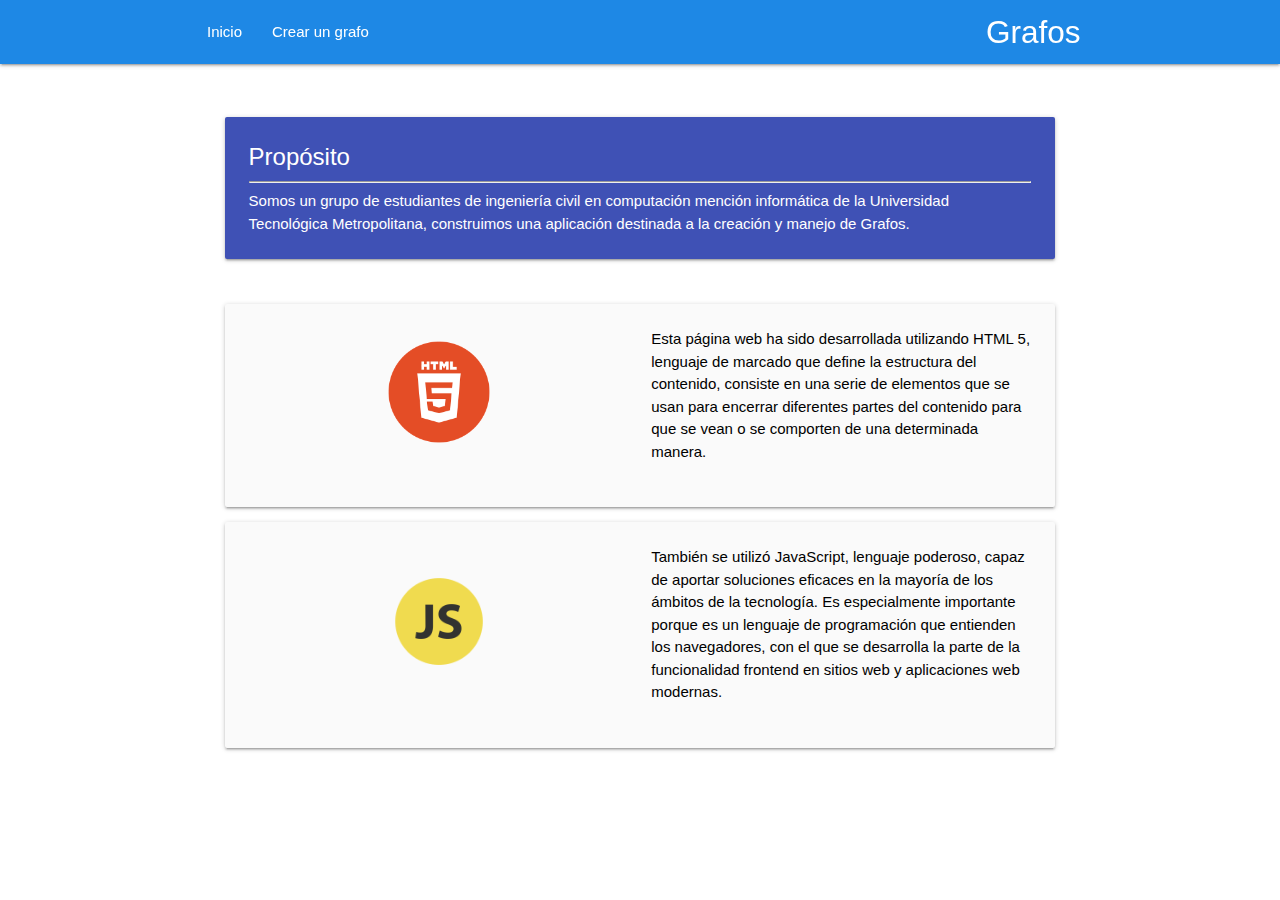
<file: Pagina-G04/index.html>
<!DOCTYPE html>
<html lang="en">
<head>
  <meta charset="UTF-8">
  <meta name="Grafos" content="Trabajo realizado por alumnos de la universidad tecnologica metropolitana para el ramo de Grafos y Lenguajes Formales">
  <title>GRAFOS T1</title>
  <link rel="stylesheet" href="https://cdnjs.cloudflare.com/ajax/libs/materialize/1.0.0/css/materialize.min.css">
</head>
<body>
  <div class="navbar-fixed">
    <nav class="blue darken-1">
      <div class="nav-wrapper container">
        <a href="#" class="brand-logo right">Grafos</a>
        <a href="#" data-target="menu-responsive" class="sidenav-trigger"> <i class="material-icons">menu</i> </a>
        <ul class="left">
          <li><a href="index.html">Inicio</a></li>
          <li><a href="grafos.html">Crear un grafo</a></li>
        </ul>
      </div>
    </nav>
  </div>
  <br>
  <br>
  <div class="row">
    <div class="col s2 white"> </div>
    <div class="col s8 ">
      <div class="card indigo">
        <div class="card-content white-text"> <span class="card-title">Propósito</span><hr>
          <p>Somos un grupo de estudiantes de ingeniería civil en computación mención informática
            de la Universidad Tecnológica Metropolitana, construimos una aplicación destinada 
            a la creación y manejo de Grafos. <br> 
        </div>
    </div>
    <br>
    <div class="col s8"></div>
    <div class="card-panel grey lighten-5 z-depth-1">
      <div class="row valign-wrapper">
        <div class="col s2">
          <img src="html.png" alt="" class="circle responsive-img"> <!-- notice the "circle" class -->
        </div>
        <div class="col s6"> 
         <span class="black-text">Esta página web ha sido desarrollada utilizando HTML 5, lenguaje de marcado que define la
          estructura del contenido, consiste en una serie de elementos que se usan para encerrar diferentes partes 
          del contenido para que se vean o se comporten de una determinada manera.</span>
        </div>
      </div>
    </div>
    <div class="card-panel grey lighten-5 z-depth-1">
      <div class="row valign-wrapper">
        <div class="col s2">
          <img src="js.png" alt="" class="circle responsive-img"> 
        </div>
        <div class="col s6"> 
          <span class="black-text"> También se utilizó JavaScript, lenguaje poderoso, capaz de aportar soluciones 
            eficaces en la mayoría de los ámbitos de la tecnología. Es especialmente importante porque es un
             lenguaje de programación que entienden los navegadores, con el que se desarrolla la parte de la 
             funcionalidad frontend en sitios web y aplicaciones web modernas.
          </span>
        </div>
      </div>
    </div>
    <div class="col s2 white"></div>
  </div>
  <script src="https://cdnjs.cloudflare.com/ajax/libs/materialize/1.0.0/js/materialize.min.js"></script>
  <script> document.addEventListener('DOMContentLoaded', function() { M.AutoInit(); }); </script>
</body>
</html>
</file>
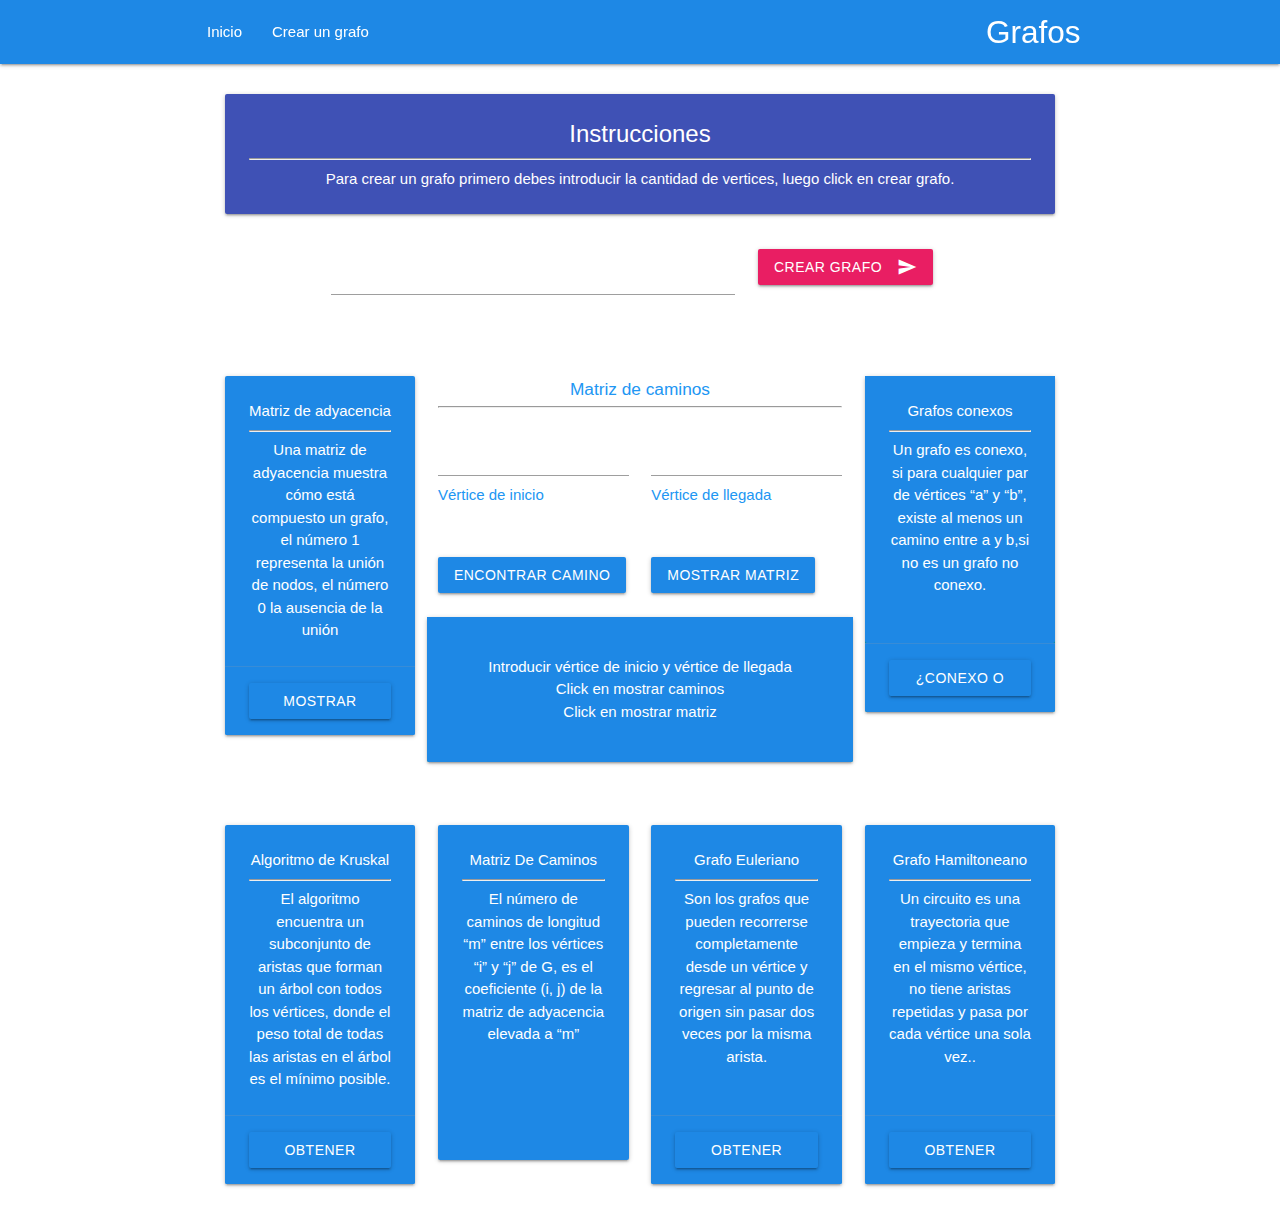
<file: Pagina-G04/grafos.html>
<html>
<head></head>
<meta charset="UTF-8">
    <meta name="Grafos" content="Trabajo realizado por alumnos de la universidad tecnologica
    metropolitana para el ramo de Grafos y Lenguajes Formales">
    <title>GRAFOS T1</title>
    <link href="https://fonts.googleapis.com/icon?family=Material+Icons" rel="stylesheet">
    <link rel="stylesheet" href="https://cdnjs.cloudflare.com/ajax/libs/materialize/1.0.0/css/materialize.min.css">
</head>
<body>
  <div class="navbar-fixed">
    <nav class="blue darken-1">
      <div class="nav-wrapper container">
        <a href="#" class="brand-logo right">Grafos</a>
        <a href="#" data-target="menu-responsive" class="sidenav-trigger"> <i class="material-icons">menu</i> </a>
        <ul class="left">
          <li><a href="index.html">Inicio</a></li>
          <li><a href="grafos.html">Crear un grafo</a></li>
        </ul>
      </div>
    </nav>
  </div>
  <br>
  <div class="row">
    <div class="col s2 white"> </div>
    <div class="col s8">
      <div class="card indigo">
        <div class="card-content white-text" style="text-align: center;">
          <span class="card-title">Instrucciones</span> <hr>
          <p>Para crear un grafo primero debes introducir la cantidad de vertices, luego click en crear grafo.<p>
        </div>
      </div>       
    </div>
  </div>
  <div class="row">
    <div class="col s3"></div>
    <div class="col s4">
      <input type="number" id="cant_vertices" required="required" min="1" pattern="^[0-9]+" title="Debe ser un número válido"/> 
    </div>
    <div class="col s4">
      <button class="btn waves-effect waves-light pink" type="submit" name="action" value="Crear GRAFO" onclick="crear()">
      Crear Grafo <i class="material-icons right">send</i> </button> 
    </div>
    <div clas="col s2"></div>
  </div>
    <br><br>
  <div class="row">
    <div class="col s2 white"> </div>
    <div class="col s2">
      <div class="card blue darken-1" >
        <div id="matriz" class="card-content white-text" style="text-align: center;">
          <h7>Matriz de adyacencia</h7> <hr>
          <p>Una matriz de adyacencia muestra cómo está compuesto un grafo, el número 1 representa la unión de nodos, el número 0 la ausencia de la unión</p>
        </div>
        <div class="card-action">
          <button class="btn waves-effect waves-light blue darken-1" type="submit" name="action" value="Imprimir matriz" onclick="imprimirMatriz()">
          Mostrar matriz<i class="material-icons right">send</i> </button>
        </div>
      </div>
    </div>
      <div class="col s4 blue-text">
        <h6 style="text-align: center;">Matriz de caminos</h6> <hr>
        <div class="row">
          <div class="input-field col s6">
            <input type="number" id="inicioCaminos" /> Vértice de inicio
          </div>
          <div class="input-field col s6">
            <input type="number" id="llegadaCaminos"/>Vértice de llegada 
          </div>
        </div>
        <div style="text-align: center;" class="card-content white-text blue darken-1"></div>
        <div class="row">
          <div class="input-field col s6">
            <button class="btn waves-effect waves-light blue darken-1" id="encamino" type="submit" name="action" value="caminos" onclick="muestraCaminos()">
            Encontrar camino </button>
          </div>
          <div class="input-field col s6">
            <button id="te" class="btn waves-effect waves-light blue darken-1" type="submit" name="action" value="matriz de caminos" 
            onclick="matrizCaminos()">Mostrar matriz</button>
          </div> <br> <br> <br>
          <div class="card teal">
            <div id="caminos" class="card-content white-text blue darken-1"style="text-align: center;">
              <ul style="text-align: center;">
                <li>Introducir vértice de inicio y vértice de llegada</li>
                <li>Click en mostrar caminos</li>
                <li>Click en mostrar matriz</li>
              </ul>
            </div>
          </div>
        </div>
      </div>
    <div class="col s2">
      <div class="card teal">
        <div id="contconexo"class="card-content white-text blue darken-1" style="text-align: center;">
          <h7>Grafos conexos</h7> <hr>
          <p>Un grafo es conexo, si para cualquier par de vértices “a” y “b”, existe al
            menos un camino entre a y b,si no es un grafo no conexo.</p>
            <br>
        </div>
        <div class="card-action blue darken-1">
          <button class="btn waves-effect waves-light blue darken-1" type="submit" name="action" value="Conexo o no" onclick="conexo()">
          ¿Conexo o no?<i class="material-icons right">send</i> </button>
        </div>
      </div>
    </div>
  </div>
  <div class="row">
    <div class="col s2 white"> </div>
    <div class="col s2">
      <div class="card blue darken-1" >
        <div id="matriz3" class="card-content white-text" style="text-align: center;">
          <h7>Algoritmo de Kruskal</h7> <hr>
          <p>El algoritmo encuentra un subconjunto de aristas que forman un árbol con todos los vértices, donde el peso total de todas las aristas en el árbol es el mínimo posible.</p>
        </div>
        <div class="card-action">
          <button class="btn waves-effect waves-light blue darken-1" type="submit" name="action" value="Generar" onclick="prim()">
          Obtener Algoritmo</button>
        </div>
      </div>
    </div>
    <div class="col s2">
      <div class="card blue darken-1" >
        <div id="matriz2" class="card-content white-text" style="text-align: center;">
          <h7>Matriz De Caminos</h7> <hr>
          <p>El número de caminos de longitud “m” entre los vértices “i” y “j” de G, es el coeficiente (i,
            j) de la matriz de adyacencia elevada a “m”</p> <br> <br> <br> <br>
        </div>
      </div>
    </div>
    <div class="col s2">
      <div class="card blue darken-1" >
        <div id="ceuler" class="card-content white-text" style="text-align: center;">
          <h7>Grafo Euleriano</h7> <hr>
          <p>Son los grafos que pueden recorrerse completamente desde un vértice y regresar al punto de origen sin pasar dos veces por la misma arista.</p>
          <br>
        </div>
        <div class="card-action">
          <button class="btn waves-effect waves-light blue darken-1" type="submit" name="action" value="Generar" onclick="esEuleriano()">
          Obtener Resultado</button>
        </div>
      </div>
    </div>
    <div class="col s2">
      <div class="card blue darken-1" >
        <div id="hamil" class="card-content white-text" style="text-align: center;">
          <h7>Grafo Hamiltoneano</h7> <hr>
          <p>Un circuito es una trayectoria que empieza y termina en el mismo vértice, no tiene aristas repetidas y pasa por cada vértice una sola vez..</p>
          <br>
        </div>
        <div class="card-action">
          <button class="btn waves-effect waves-light blue darken-1" type="submit" name="action" value="Generar" onclick="esHamiltoniano()">
          Obtener Resultado</button>
        </div>
      </div>
  </body>
  <script type="text/javascript" src="main.js"></script>
  <script src="https://cdnjs.cloudflare.com/ajax/libs/materialize/1.0.0/js/materialize.min.js"></script>
  <script> document.addEventListener('DOMContentLoaded', function() { M.AutoInit(); }); </script>
</html>
</file>
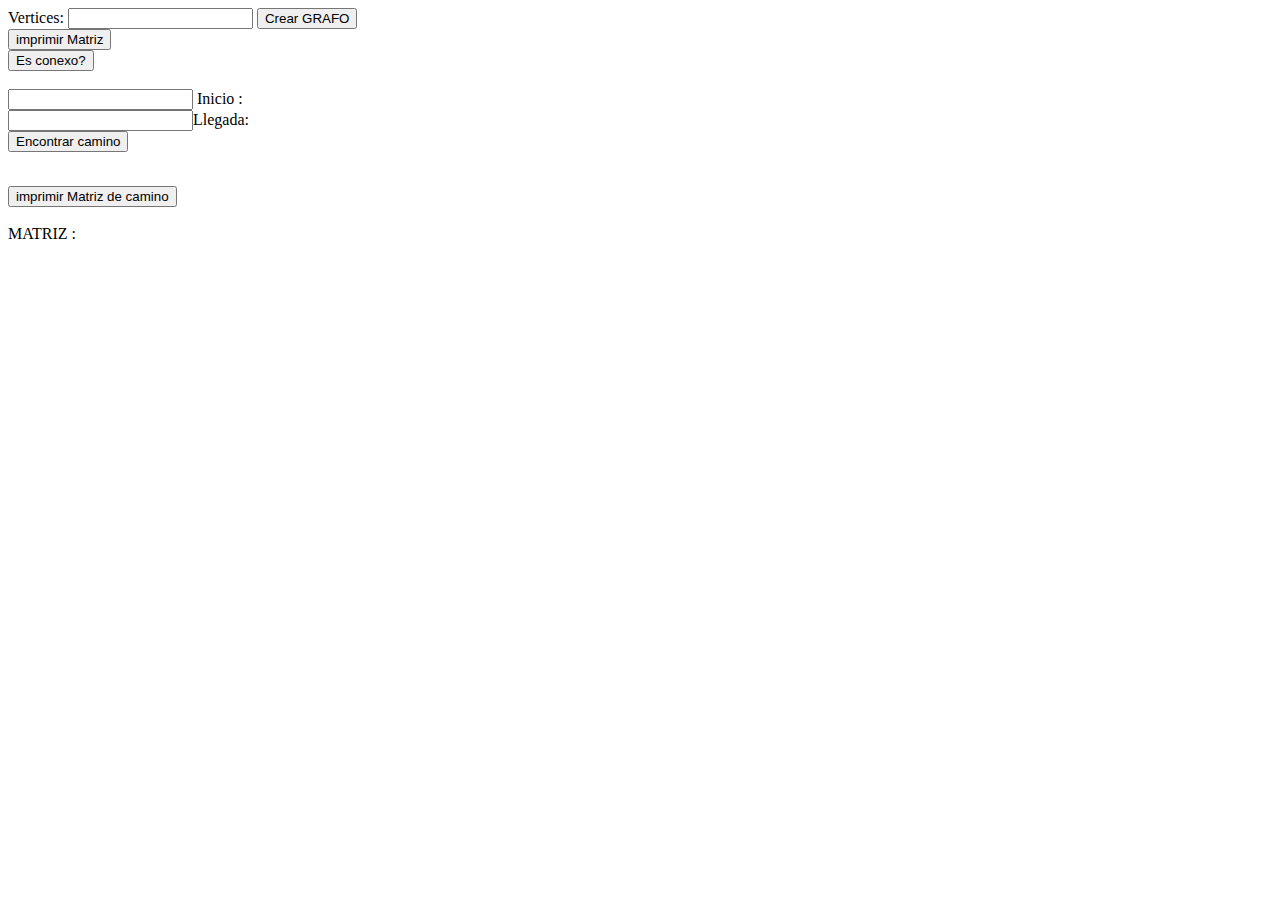
<file: templates/grafos.html>
<html>
<head></head>
<script language="javascript">


var filas, dato, i,t, j, col, tabla, matriz,matrizAux,matrizRes;
var aux;
let inicio=0;
let ini;
let llega;
t=1;

function crear()
{
  vertices = document.getElementById("cant_vertices").value;
  matriz=new Array(vertices);
  filas=vertices;
  col=filas;
  for(i=0;i<filas;i++)
  {
    matriz[i]= new Array(filas);
    for(j=0;j<filas;j++)
    {
      aux=prompt("Es adyacente el vertice["+i+"] con "+"["+j+"]   (1:sí  0:no  /por defecto=0):");
      if (aux == "1")
      {
       matriz[i][j]=1;
      }
     else
     {
      if(aux =="0")
        matriz[i][j]=0;
      else{
        alert("INGRESE UN 0 O UN 1")
        matriz[i][j]=0;
      }   
     }
    }
  }
}

function imprimirMatriz(matriz)
{
  for(i=0;i<filas;i++){
    for(j=0;j<filas;j++){
      document.getElementById("matriz").innerHTML += matriz[i][j]+" ";
    }
    document.getElementById("matriz").innerHTML +="<br>";  
  }
}         


function conexo()
{
    let inicio=0;
    const final=vertices;
    let aux=0;
    while (inicio <=final-1 )
    {
      for(i=0;i<final;i++)
      {
        for(j=0;i<final;i++)
        {
          if(i!=j)
          {
            if(matriz[i][j]!=1)
            {
              aux=1;
            }
          }
        }
      }
      inicio+=1;
    }
    if(aux==0)
      console.log("es conexo");
    else
      console.log("no es conexo");

}


function caminos(ini,lleg)
{
  console.log("empiezo mi ruta en "+ini);
    if ( matriz[ini][lleg] == 1 )
    {
        console.log("finalmente he llegado a " + lleg);
        return 1;
    }
    else
    {
        if ( matriz[ini+1][lleg] == 1 )
          {
            console.log("pasé por el vertice "+ (ini+1));
            return (caminos(ini+1,lleg) + 1);
          }
        else{
            return caminos(ini, lleg-1);
        }
    }
}

function caminos_2(ini,lleg)
{
    if ( matriz[ini][lleg] == 1 )
    {
        return 1;
    }
    else
    {
        if ( matriz[ini+1][lleg] == 1 )
          {
            return caminos_2(ini+1,lleg) + 1;
          }
        else{
            return caminos_2(inicio, lleg-1);
        }
    }
}

function muestraCaminos()

{
  var partede=0;
  var llegaA=0;
  var aux_p=0;
  var aux_ll=0;
  partede= document.getElementById('inicioCaminos').value;
  llegaA = document.getElementById('llegadaCaminos').value;

  for(i=0;i<partede;i++)
  {
    aux_p = aux_p +1;

  }
  for(j=0;j<llegaA;j++)
  {
    aux_ll = aux_ll +1;

  }

  let cami= caminos(aux_p,aux_ll);
  console.log("cantidad de nodos por lo que pasa: " + cami);

}






function matrizCaminos()
{
  var aux_p=0;
  var aux_ll=0;
  var aux_vertices=0;
  vertices=document.getElementById("cant_vertices").value;

  for(i=0;i<vertices;i++)
  {
    aux_vertices+=1;
  }

  matrizAux = new Array(aux_vertices);
  matrizRes = new Array(aux_vertices);


  var partede, llegaA;
  partede= document.getElementById('inicioCaminos').value;
  llegaA = document.getElementById('llegadaCaminos').value;
  
  for(i=0;i<partede;i++)
  {
    aux_p = aux_p +1;
  }
  for(j=0;j<llegaA;j++)
  {
    aux_ll = aux_ll +1;
  }

 // recuperador del exponente
  var coeficiente =4 /*caminos(aux_ll,aux_p)*/;
  console.log("coefiente: "+ coeficiente);

//FOR que llena la matriz resultante y auxiliar(matrizR y matrizRes2) con solo 0's
  for (i=0;i<aux_vertices;i++)
  {  
      matrizAux[i]=new Array(vertices);
      matrizRes[i]=new Array(vertices);
      for(j=0;j<aux_vertices;j++)
      {
        matrizAux[i][j]=0;
        matrizRes[i][j]=0;
      }
  }

//FOR para guardar el auxliar

  for (i=0;i<aux_vertices;i++)
  {  
    for(j=0;j<aux_vertices;j++)
    {
      matrizAux[i][j] = matriz[i][j];
    }
  }  

  //ciclo while para potencia () ^n ; n>1
  var r=1;
  if(coeficiente==1)
    imprimirMatriz(matriz);
  while(r <coeficiente)
  {
    for(i=0;i<aux_vertices;i++)
    { 
      for(j=0;j<aux_vertices;j++)
      { 
        for(k=0;k<aux_vertices;k++)
        { 
          matrizRes[i][j]=matrizRes[i][j] + matrizAux[k][j]*matriz[i][k];
        } 
              
      }
    }

    imprimirMatriz(matrizRes);
    for(var b=0;b<aux_vertices;b++)
    {
      for(j=0;j<aux_vertices;j++)
      {
        matrizAux[b][j]=matrizRes[b][j];
        matrizRes[b][j]=0;
      }
    }
    r++;
  }

      
}
    




</script>
  <body>

    
Vertices: <input type="number" id="cant_vertices" />
          <input type="button" value="Crear GRAFO" onclick="crear()"/>
          <br>
          <input type="button" value="imprimir Matriz" onclick="imprimirMatriz(matriz)"/> 
          <br>
          <input type="button" value="Es conexo?" onclick="conexo()"/>
          </br>


          <br/>
          <form id="caminos">
            <input type="number" id="inicioCaminos" />  Inicio : <br />
            <input type="number" id="llegadaCaminos" />Llegada: <br/>
      <input type="button" id="encamino" value="Encontrar camino" onclick="muestraCaminos()"/>
        </form>
        <br>
       







        <input type="button" id="te" value="imprimir Matriz de camino" onclick="matrizCaminos()"/>
        <div id="matriz2"></div>
        <br>

        MATRIZ : <br>
        <div id="matriz"></div>

          

          
  </body>

</html>
</file>
